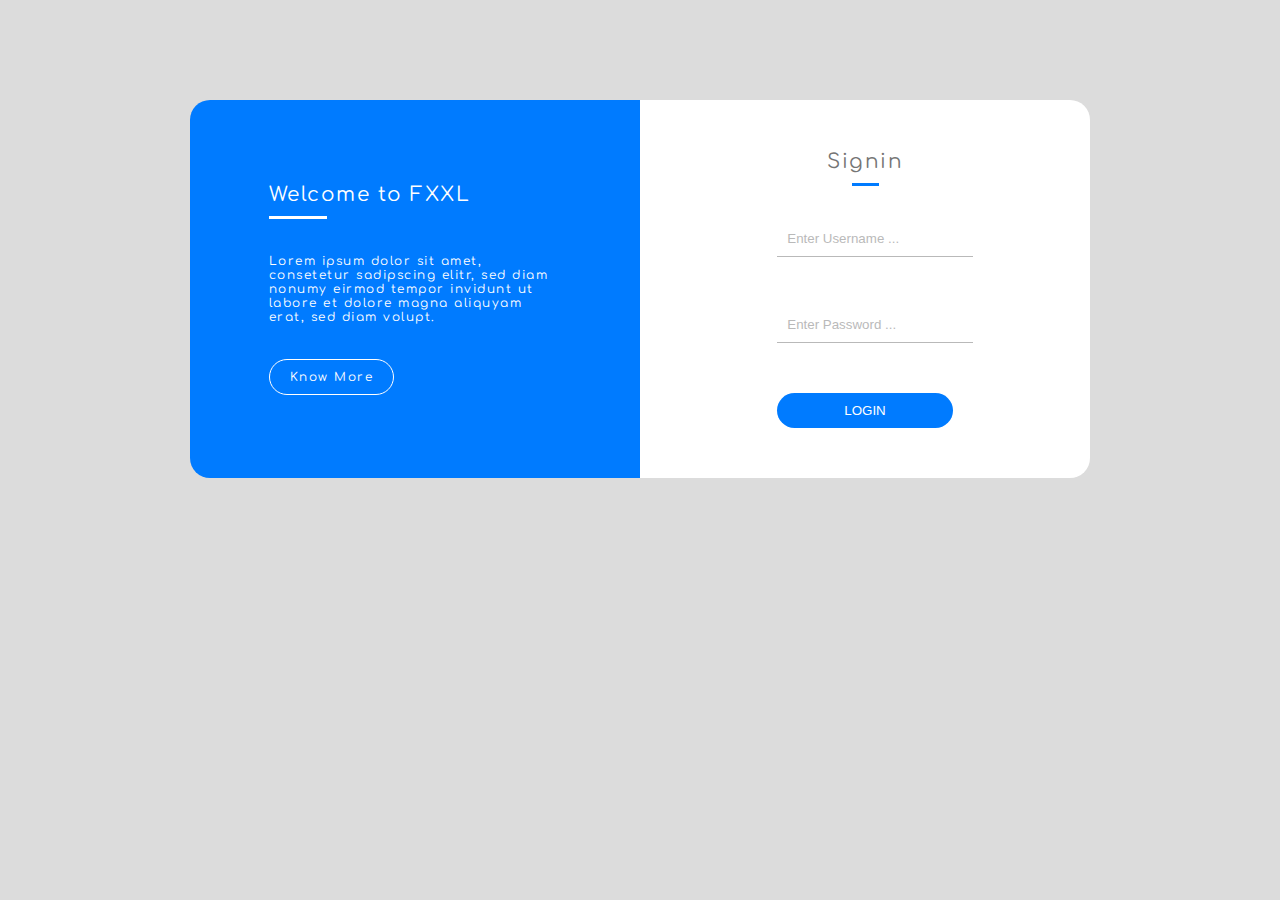
<file: login.html>
<!DOCTYPE html>
<html lang="en">
<head>
  <meta charset="UTF-8">
  <meta name="viewport" content="width=device-width, initial-scale=1.0">
  <meta http-equiv="X-UA-Compatible" content="ie=edge">
  <title>SAHARA</title>
  <link rel="icon" href="logo.png" type="image/gif">
  <link href="css/login.css" rel="stylesheet">
  <link href="https://fonts.googleapis.com/css?family=Comfortaa&display=swap" rel="stylesheet">
<link href="https://fonts.googleapis.com/css?family=Amaranth&display=swap" rel="stylesheet">
</head>
<body>
  <div class="login-box">
    <div class="login-box__left-box">
      <div class="login-box-content login-box-content--left">
        <div class="login-box-content__title">
          Welcome to FXXL
        </div>
        <div class="login-box-content__text">
          Lorem ipsum dolor sit amet, consetetur sadipscing elitr, sed diam nonumy eirmod tempor invidunt ut labore et dolore magna aliquyam erat, sed diam volupt.
          
        </div>
        <div class="login-box-content__know-more">Know More</div>
      </div>
    </div>
    <div class="login-box__right-box">
      <div class="login-box-content-form">
        <div class="login-box-content-form__title">
          Signin
        </div>
        <form class="login-box-content-form__form-body" action="login.php" method="POST">
            <input type="email" name="username" value="" placeholder="Enter Username ..." class="login-box-content-form__form-body-input" required>
          </fieldset>
            <input type="password" name="password" value="" placeholder="Enter Password ..." class="login-box-content-form__form-body-input" required>
          <button type="submit" name="login_submit" class="login-box-content-form__form-body-button">Login</button>
        </form>
      </div>
    </div>
  </div>
</body>
</html>
</file>
<file: css/login.css>
/* Colors */
* {
    margin: 0;
    padding: 0;
}
body {
    font-family: 'Verdana', 'Comfortaa', sans-serif;
    font-weight: 12px;
    letter-spacing: 1.5px;
    background: #dcdcdc;
}
.login-box {
    width: 100%;
    margin-top: 100px;
    display: flex;
    justify-content: center;
    flex-wrap: wrap;
}
.login-box__left-box {
    width: 50%;
    background-color: #007bff;
    border-radius: 20px 0 0 20px;
    display: flex;
    justify-content: center;
    align-items: center;
    max-width: 450px;
}
.login-box-content--left {
    width: 65%;
    color: #fff;
}
.login-box-content-form {
    color: #757575;
    width: 60%;
}
.login-box-content-form__title {
    font-size: 20px;
    display: block;
    margin-bottom: 35px;
    text-align: center;
}
.login-box-content-form__title:after {
    content: '';
    display: block;
    margin: auto;
    width: 10%;
    height: 3px;
    background-color: #007bff;
    margin-top: 10px;
}
.login-box-content-form__form-body {
    width: 65%;
    margin: auto;
}
.login-box-content-form__form-body-input {
    width: 100%;
    border: none;
    padding: 10px;
    border-bottom: 1px solid #757575;
    margin-bottom: 50px;
    opacity: 0.5;
}
.login-box-content-form__form-body-input:focus {
    outline: none;
    opacity: 1;
}
.login-box-content-form__form-body-button {
    width: 100%;
    background-color: #007bff;
    border: none;
    border-radius: 20px;
    color: white;
    padding: 10px 50px;
    text-align: center;
    text-decoration: none;
    display: inline-block;
    cursor: pointer;
    text-transform: uppercase;
    transition: box-shadow 0.3s ease-in-out;
}
.login-box-content-form__form-body-button:hover {
    box-shadow: 0px 1px 5px 0.5px #757575;
}
.login-box-content__title {
    font-size: 20px;
    display: block;
    margin-bottom: 35px;
}
.login-box-content__title::after {
    content: '';
    display: block;
    width: 20%;
    height: 3px;
    background-color: #fff;
    margin-top: 10px;
}
.login-box-content__text {
    font-size: 12px;
    margin-bottom: 35px;
}
.login-box-content__know-more {
    font-size: 12px;
    display: inline-block;
    padding: 10px 20px;
    border: 1px solid #fff;
    border-radius: 20px;
    cursor: pointer;
}
.login-box-content__know-more:hover {
    cursor: pointer;
}
.login-box__right-box {
    width: 50%;
    background-color: #fff;
    display: flex;
    justify-content: center;
    align-items: center;
    max-width: 450px;
    border-radius: 0 20px 20px 0;
    padding: 50px 0;
}
@media (max-width: 480px) {
    .login-box {
        flex-direction: column;
        width: 100%;
        margin-top: 0;
   }
    .login-box__left-box, .login-box__right-box {
        width: 100%;
        border-radius: 0;
        min-height: 350px;
   }
    .login-box__left-box .content, .login-box__right-box .content {
        padding: 100px 50px;
   }
}
</file>
